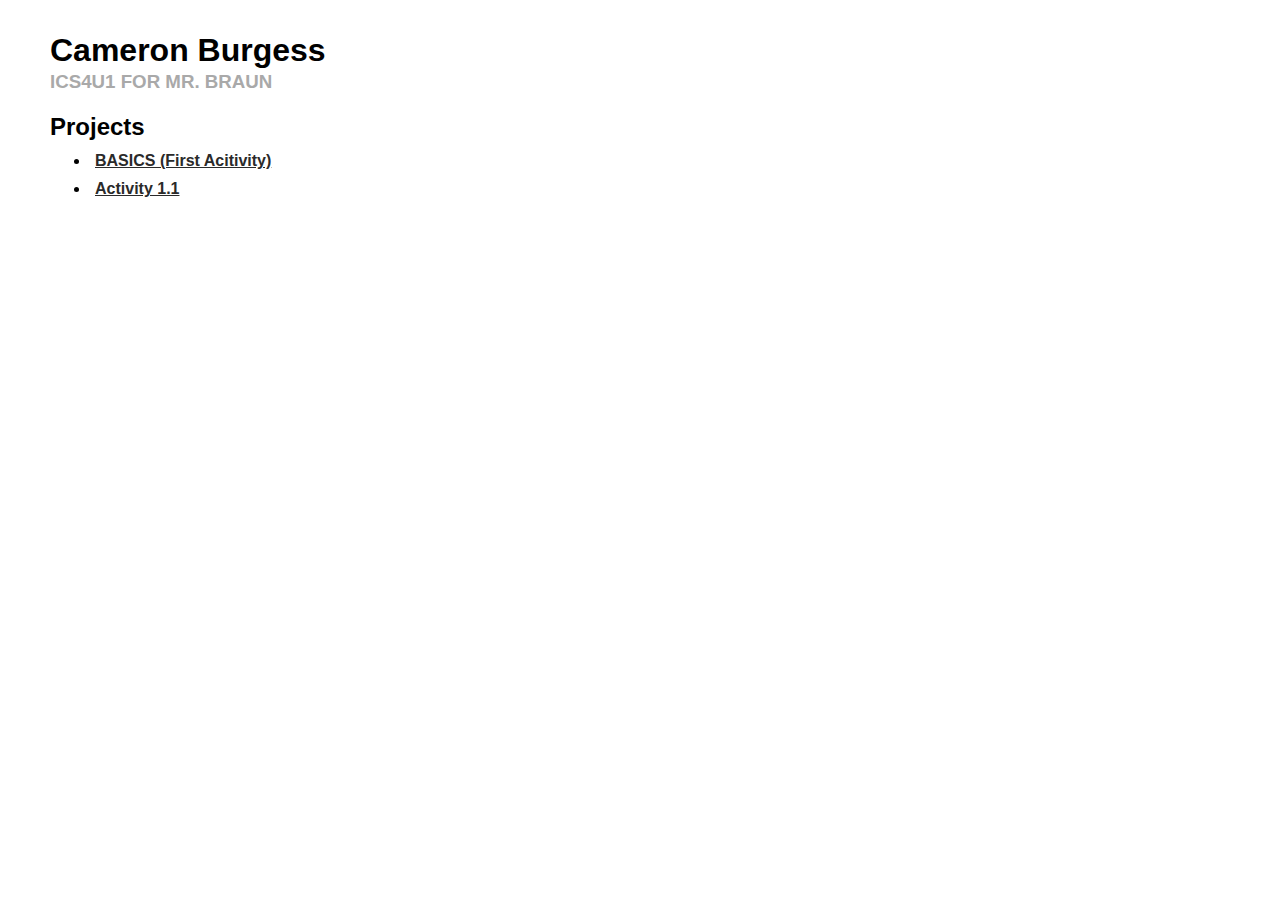
<file: 1. Projects/0. Index/Index.html>
<!DOCTYPE html>
<html lang="en">
<head>
	<meta charset="utf-8">
	
	<!--IDENTIFYING IFORMATION-->
	<title>Cameron Burgess | ICS4U1</title>	
	<meta name="description" content="Cameron Burgess' ICS4U1 Hub">
	<meta name="author" content="Cameron Burgess">
	
	<!--OUTSIDE LOAD/INSTALLS--> 
	<link rel="stylesheet" type= "text/css" href="/Styles.css">
</head>
<body>
	<!--MAIN-->
	<h1>Cameron Burgess</h1>
	<h3>ICS4U1 FOR MR. BRAUN</h3>
	
	<h2>Projects</h2>
	<ul>
		<li><a href="basics/">BASICS (First Acitivity)</a></li>
		<li><a href="activity-1-1.php">Activity 1.1</a></li>
	</ul>
	
	<!--JQUERY-->
	<script src="http://ajax.googleapis.com/ajax/libs/jquery/1.9.1/jquery.min.js"></script>
</body>
</html>
</file>
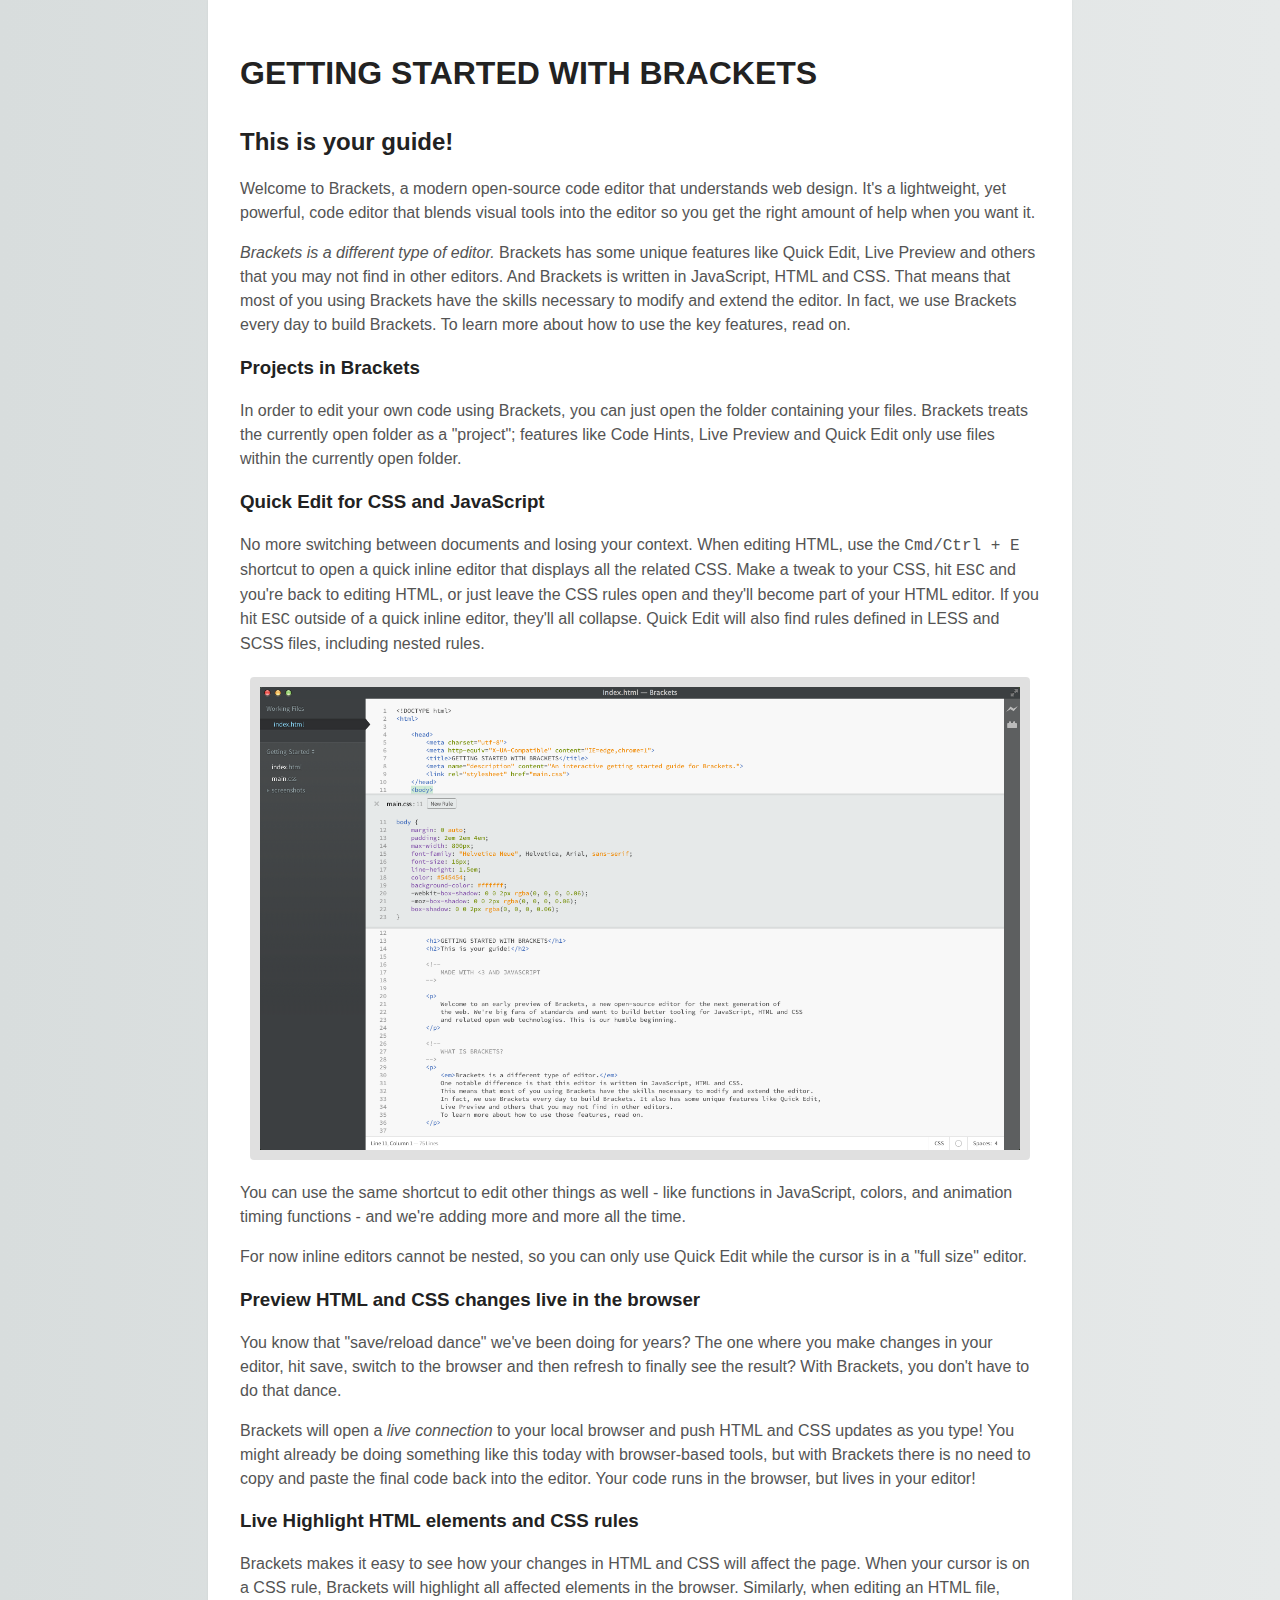
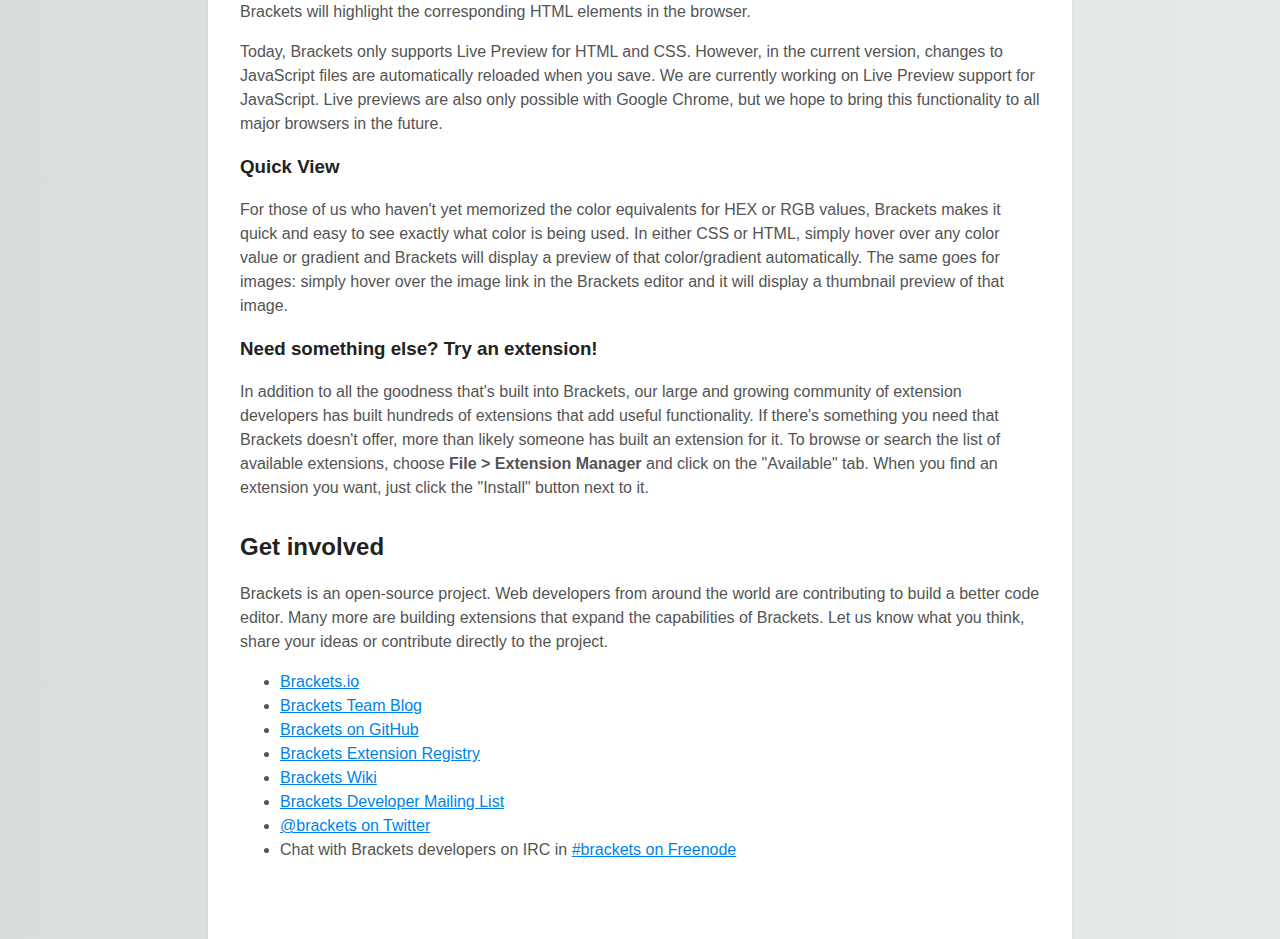
<file: 1. Projects/1. Brackets Test/index.html>
<!DOCTYPE html>
<html>
    
    <head>
        <meta charset="utf-8">
        <meta http-equiv="X-UA-Compatible" content="IE=edge,chrome=1">
        <title>GETTING STARTED WITH BRACKETS</title>
        <meta name="description" content="An interactive getting started guide for Brackets.">
        <link rel="stylesheet" href="main.css">
    </head>
    <body>
        
        <h1>GETTING STARTED WITH BRACKETS</h1>
        <h2>This is your guide!</h2>
        
        <!--
            MADE WITH <3 AND JAVASCRIPT
        -->
        
        <p>
            Welcome to Brackets, a modern open-source code editor that understands web design. It's a lightweight, 
            yet powerful, code editor that blends visual tools into the editor so you get the right amount of help 
            when you want it.
        </p>
        
        <!--
            WHAT IS BRACKETS?
        -->
        <p>
            <em>Brackets is a different type of editor.</em>
            Brackets has some unique features like Quick Edit, Live Preview and others that you may not find in other 
            editors. And Brackets is written in JavaScript, HTML and CSS. That means that most of you using Brackets 
            have the skills necessary to modify and extend the editor. In fact, we use Brackets every day to build 
            Brackets. To learn more about how to use the key features, read on.
            
        </p>
        
        <!--
            GET STARTED WITH YOUR OWN FILES
        -->
        
        <h3>Projects in Brackets</h3>
        <p>
            In order to edit your own code using Brackets, you can just open the folder containing your files.
            Brackets treats the currently open folder as a "project"; features like Code Hints, Live Preview and
            Quick Edit only use files within the currently open folder.
        </p>
        
        <samp>
            Once you're ready to get out of this sample project and edit your own code, you can use the dropdown
            in the left sidebar to switch folders. Right now, the dropdown says "Getting Started" - that's the
            folder containing the file you're looking at right now. Click on the dropdown and choose "Open Folder…"
            to open your own folder.
            You can also use the dropdown later to switch back to folders you've opened previously, including this
            sample project.
        </samp>
        
        <!--
            THE RELATIONSHIP BETWEEN HTML, CSS AND JAVASCRIPT
        -->
        <h3>Quick Edit for CSS and JavaScript</h3>
        <p>
            No more switching between documents and losing your context. When editing HTML, use the
            <kbd>Cmd/Ctrl + E</kbd> shortcut to open a quick inline editor that displays all the related CSS.
            Make a tweak to your CSS, hit <kbd>ESC</kbd> and you're back to editing HTML, or just leave the
            CSS rules open and they'll become part of your HTML editor. If you hit <kbd>ESC</kbd> outside of
            a quick inline editor, they'll all collapse. Quick Edit will also find rules defined in LESS and 
            SCSS files, including nested rules.
        </p>

        <samp>
            Want to see it in action? Place your cursor on the <!-- <samp> --> tag above and press
            <kbd>Cmd/Ctrl + E</kbd>. You should see a CSS quick editor appear above, showing the CSS rule that
            applies to it. Quick Edit works in class and id attributes as well. You can use it with your
            LESS and SCSS files also.
            
            You can create new rules the same way. Click in one of the <!-- <p> --> tags above and press
            <kbd>Cmd/Ctrl + E</kbd>. There are no rules for it right now, but you can click the New Rule
            button to add a new rule for <!-- <p> -->.
        </samp>
        
        <a href="screenshots/quick-edit.png">
            <img alt="A screenshot showing CSS Quick Edit" src="screenshots/quick-edit.png" />
        </a>
        
        <p>
            You can use the same shortcut to edit other things as well - like functions in JavaScript,
            colors, and animation timing functions - and we're adding more and more all the time. 
        </p>
        <p>
            For now inline editors cannot be nested, so you can only use Quick Edit while the cursor
            is in a "full size" editor.
        </p>
        
        <!--
            LIVE PREVIEW
        -->
        <h3>Preview HTML and CSS changes live in the browser</h3>
        <p>
            You know that "save/reload dance" we've been doing for years? The one where you make changes in
            your editor, hit save, switch to the browser and then refresh to finally see the result?
            With Brackets, you don't have to do that dance.
        </p>
        <p>
            Brackets will open a <em>live connection</em> to your local browser and push HTML and CSS updates as you
            type! You might already be doing something like this today with browser-based tools, but with Brackets
            there is no need to copy and paste the final code back into the editor. Your code runs in the
            browser, but lives in your editor!
        </p>
        
        <h3>Live Highlight HTML elements and CSS rules</h3>
        <p>
            Brackets makes it easy to see how your changes in HTML and CSS will affect the page. When your cursor
            is on a CSS rule, Brackets will highlight all affected elements in the browser. Similarly, when editing
            an HTML file, Brackets will highlight the corresponding HTML elements in the browser.
        </p>
        
        <samp>
            If you have Google Chrome installed, you can try this out yourself. Click on the lightning bolt 
            icon in the top right corner of your Brackets window or hit <kbd>Cmd/Ctrl + Alt + P</kbd>. When
            Live Preview is enabled on an HTML document, all linked CSS documents can be edited in real-time.
            The icon will change from gray to gold when Brackets establishes a connection to your browser.
            
            Now, place your cursor on the <!-- <img> --> tag above. Notice the blue highlight that appears
            around the image in Chrome. Next, use <kbd>Cmd/Ctrl + E</kbd> to open up the defined CSS rules.
            Try changing the size of the border from 10px to 20px or change the background
            color from "transparent" to "hotpink". If you have Brackets and your browser running side-by-side, you
            will see your changes instantly reflected in your browser. Cool, right?
        </samp>
        
        <p class="note">
            Today, Brackets only supports Live Preview for HTML and CSS. However, in the current version, changes to
            JavaScript files are automatically reloaded when you save. We are currently working on Live Preview
            support for JavaScript. Live previews are also only possible with Google Chrome, but we hope
            to bring this functionality to all major browsers in the future.
        </p>
        
        <h3>Quick View</h3>
        <p>
            For those of us who haven't yet memorized the color equivalents for HEX or RGB values, Brackets makes
            it quick and easy to see exactly what color is being used. In either CSS or HTML, simply hover over any
            color value or gradient and Brackets will display a preview of that color/gradient automatically. The
            same goes for images: simply hover over the image link in the Brackets editor and it will display a
            thumbnail preview of that image.
        </p>
        
        <samp>
            To try out Quick View for yourself, place your cursor on the <!-- <body> --> tag at the top of this
            document and press <kbd>Cmd/Ctrl + E</kbd> to open a CSS quick editor. Now simply hover over any of the
            color values within the CSS. You can also see it in action on gradients by opening a CSS quick editor
            on the <!-- <html> --> tag and hovering over any of the background image values. To try out the image
            preview, place your cursor over the screenshot image included earlier in this document.
        </samp>
        
        <h3>Need something else? Try an extension!</h3>
        <p>
            In addition to all the goodness that's built into Brackets, our large and growing community of
            extension developers has built hundreds of extensions that add useful functionality. If there's
            something you need that Brackets doesn't offer, more than likely someone has built an extension for
            it. To browse or search the list of available extensions, choose <strong>File &gt; Extension
            Manager</strong> and click on the "Available" tab. When you find an extension you want, just click
            the "Install" button next to it.
        </p>
        
        <!--
            LET US KNOW WHAT YOU THINK
        -->
        <h2>Get involved</h2>
        <p>
            Brackets is an open-source project. Web developers from around the world are contributing to build 
            a better code editor. Many more are building extensions that expand the capabilities of Brackets.
            Let us know what you think, share your ideas or contribute directly to the project.
        </p>
        <ul>
            <li><a href="http://brackets.io">Brackets.io</a></li>
            <li><a href="http://blog.brackets.io">Brackets Team Blog</a></li>
            <li><a href="https://github.com/adobe/brackets">Brackets on GitHub</a></li>
            <li><a href="https://brackets-registry.aboutweb.com">Brackets Extension Registry</a></li>
            <li><a href="https://github.com/adobe/brackets/wiki">Brackets Wiki</a></li>
            <li><a href="https://groups.google.com/forum/#!forum/brackets-dev">Brackets Developer Mailing List</a></li>
            <li><a href="https://twitter.com/brackets">@brackets on Twitter</a></li>
            <li>Chat with Brackets developers on IRC in <a href="http://webchat.freenode.net/?channels=brackets&uio=d4">#brackets on Freenode</a></li>
        </ul>
        
    </body>
</html>
<!--

    [[[[[[[[[[[[[[[     ]]]]]]]]]]]]]]]
    [::::::::::::::     ::::::::::::::]
    [::::::::::::::     ::::::::::::::]
    [::::::[[[[[[[:     :]]]]]]]::::::]
    [:::::[                     ]:::::]
    [:::::[                     ]:::::]
    [:::::[                     ]:::::]
    [:::::[                     ]:::::]
    [:::::[    CODE THE WEB     ]:::::]
    [:::::[  http://brackets.io ]:::::]
    [:::::[                     ]:::::]
    [:::::[                     ]:::::]
    [:::::[                     ]:::::]
    [:::::[                     ]:::::]
    [::::::[[[[[[[:     :]]]]]]]::::::]
    [::::::::::::::     ::::::::::::::]
    [::::::::::::::     ::::::::::::::]
    [[[[[[[[[[[[[[[     ]]]]]]]]]]]]]]]

-->
</file>
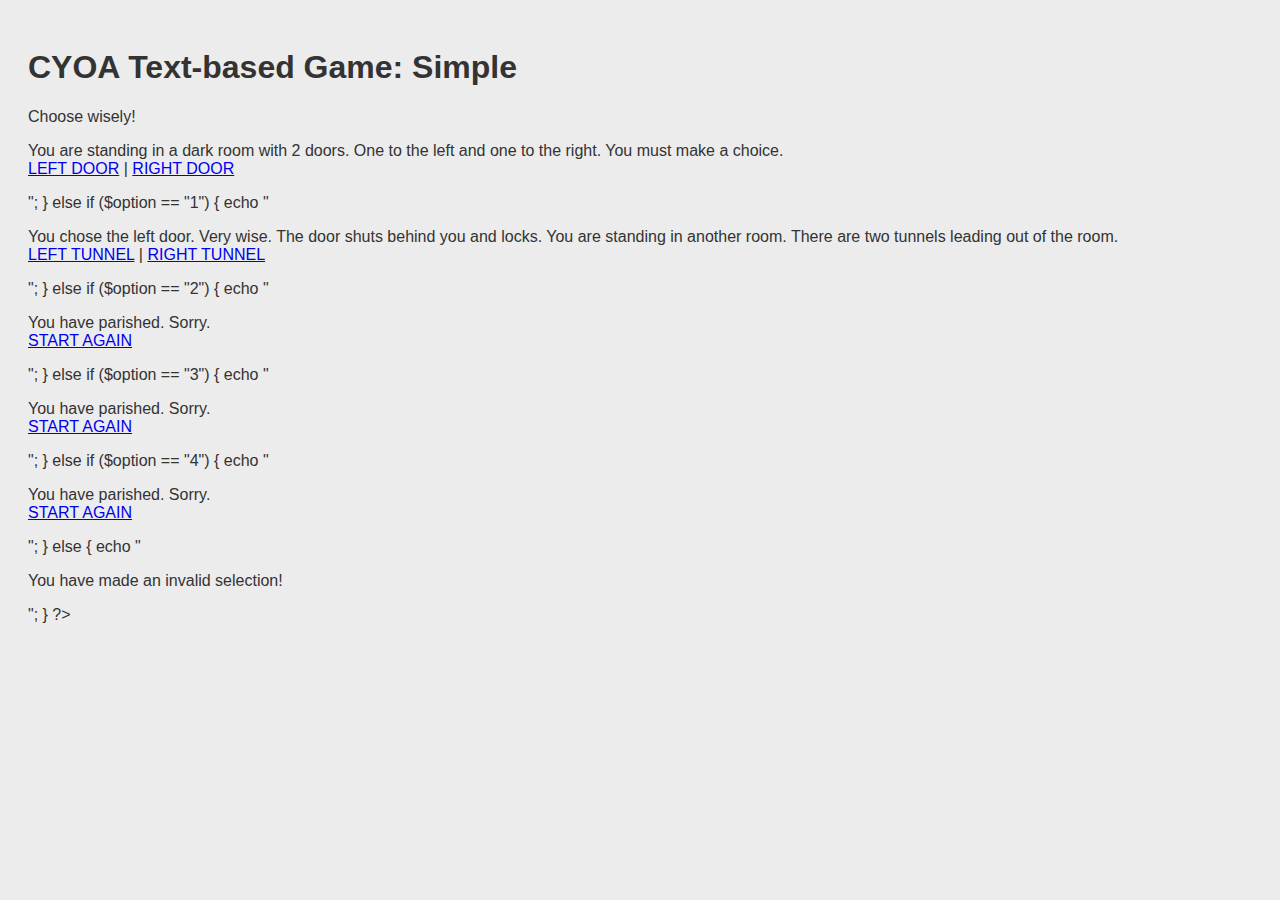
<file: 1_Projects/00_Template/thing.html>
<!DOCTYPE html>
<html lang="en">
<head>
	<meta charset="utf-8">
	
	<title>Text-based Adventure Game</title>	
	
	<meta name="description" content="Text-based Adventure Game using PHP">
	<meta name="author" content="Acton High School">	
	
	<!-- styles - internal (not linked) -->
	<style>
		body {
			padding: 20px 20px 20px 20px;
			background-color: #ececec; 
			color: #333333;
			font-family: "Century Gothic", CenturyGothic, AppleGothic, sans-serif;
		}
	</style>

</head>
<body>
	<h1>CYOA Text-based Game: Simple</h1>
	<p>Choose wisely!</p>
	
<?
	$option = $_GET['option'];
	
	if ($option == "") {
		echo "<p>You are standing in a dark room with 2 doors.  One to the left and one to the right.  You must make a choice.
		<br /><a href='text-based-cyoa-example.php?option=1'>LEFT DOOR</a> | <a href='text-based-cyoa-example.php?option=2'>RIGHT DOOR</a>
		</p>";
	} else if ($option == "1") {
		echo "<p>You chose the left door.  Very wise.  The door shuts behind you and locks.  You are standing in another room.  There are two tunnels leading out of the room.<br />
		<a href='text-based-cyoa-example.php?option=3'>LEFT TUNNEL</a> | <a href='text-based-cyoa-example.php?option=4'>RIGHT TUNNEL</a>
		</p>";
	} else if ($option == "2") {
		echo "<p>You have parished. Sorry.<br /><a href='text-based-cyoa-example.php'>START AGAIN</a></p>";
	} else if ($option == "3") {
		echo "<p>You have parished. Sorry.<br /><a href='text-based-cyoa-example.php'>START AGAIN</a></p>";
	} else if ($option == "4") {
		echo "<p>You have parished. Sorry.<br /><a href='text-based-cyoa-example.php'>START AGAIN</a></p>";
	} else {
		echo "<p>You have made an invalid selection!</p>";                
            }
?>
	
</body>
</html>

<!-- 

Make the game more secure

Hide your option values so people can’t jump around your game by changing the values in the URL using an MD5 Hash value instead of numbers…

http://www.md5hashgenerator.com

for example..

The number 1, hashes out to: c4ca4238a0b923820dcc509a6f75849b

or instead of 1 use one1 as a tag: 69206c6971528ae2e0c32ddeb21653df

So your URL links would look like..

text-based-cyoa-example.php?option=69206c6971528ae2e0c32ddeb21653df

and then your if statement would check if option was equal to that...

-->
</file>
<file: Styles.css>
body {
	margin: 50px;
}

h1 {
	font-family: sans-serif;
	line-height: 0;
}

h2 {
	font-family: sans-serif;
	padding: 0px;
	margin-bottom: -10px;
}

h3 {
	font-family: sans-serif;
	color: darkgrey;
}

p {
	font-family: sans-serif;
	padding: 10px;
}

li {
	font-family: sans-serif;
	padding: 5px;
}

.source {
	color: #888888;
	font-size: 13px;
}

a {
	font-weight: bold;
}

a:link {
	color: #2a2a2a;
	text-decoration: underline;
}

a:visited {
	color: inherit;
}

a.source:visited {
	color: #888888;
}

a.source:link {
	color: #888888;
}

a:hover {
	color: #000066;
	color: white;
	background-color: #0000ff;
	font-weight: normal;
}
</file>
<file: 1. Projects/1. Brackets Test/main.css>
html {
    background-color: #e6e9e9;
    background-image: -webkit-linear-gradient(270deg,rgb(230,233,233) 0%,rgb(216,221,221) 100%);
    background-image: linear-gradient(270deg,rgb(230,233,233) 0%,rgb(216,221,221) 100%);
    -webkit-font-smoothing: antialiased;
}

body {
    margin: 0 auto;
    padding: 2em 2em 4em;
    max-width: 800px;
    font-family: "Helvetica Neue", Helvetica, Arial, sans-serif;
    font-size: 16px;
    line-height: 1.5em;
    color: #545454;
    background-color: #ffffff;
    box-shadow: 0 0 2px rgba(0, 0, 0, 0.06);
}

h1, h2, h3, h4, h5, h6 {
    color: #222;
    font-weight: 600;
    line-height: 1.3em;
}

h2 {
    margin-top: 1.3em;
}

a {
    color: #0083e8;
}

b, strong {
    font-weight: 600;
}

samp {
    display: none;
}

img {
    -webkit-animation: colorize 2s cubic-bezier(0, 0, .78, .36) 1;
    animation: colorize 2s cubic-bezier(0, 0, .78, .36) 1;
    background: transparent;
    border: 10px solid rgba(0, 0, 0, 0.12);
    border-radius: 4px;
    display: block;
    margin: 1.3em auto;
    max-width: 95%;
}

@-webkit-keyframes colorize {
    0% {
        -webkit-filter: grayscale(100%);
    }
    100% {
        -webkit-filter: grayscale(0%);
    }
}

@keyframes colorize {
    0% {
        filter: grayscale(100%);
    }
    100% {
        filter: grayscale(0%);
    }
}
</file>
